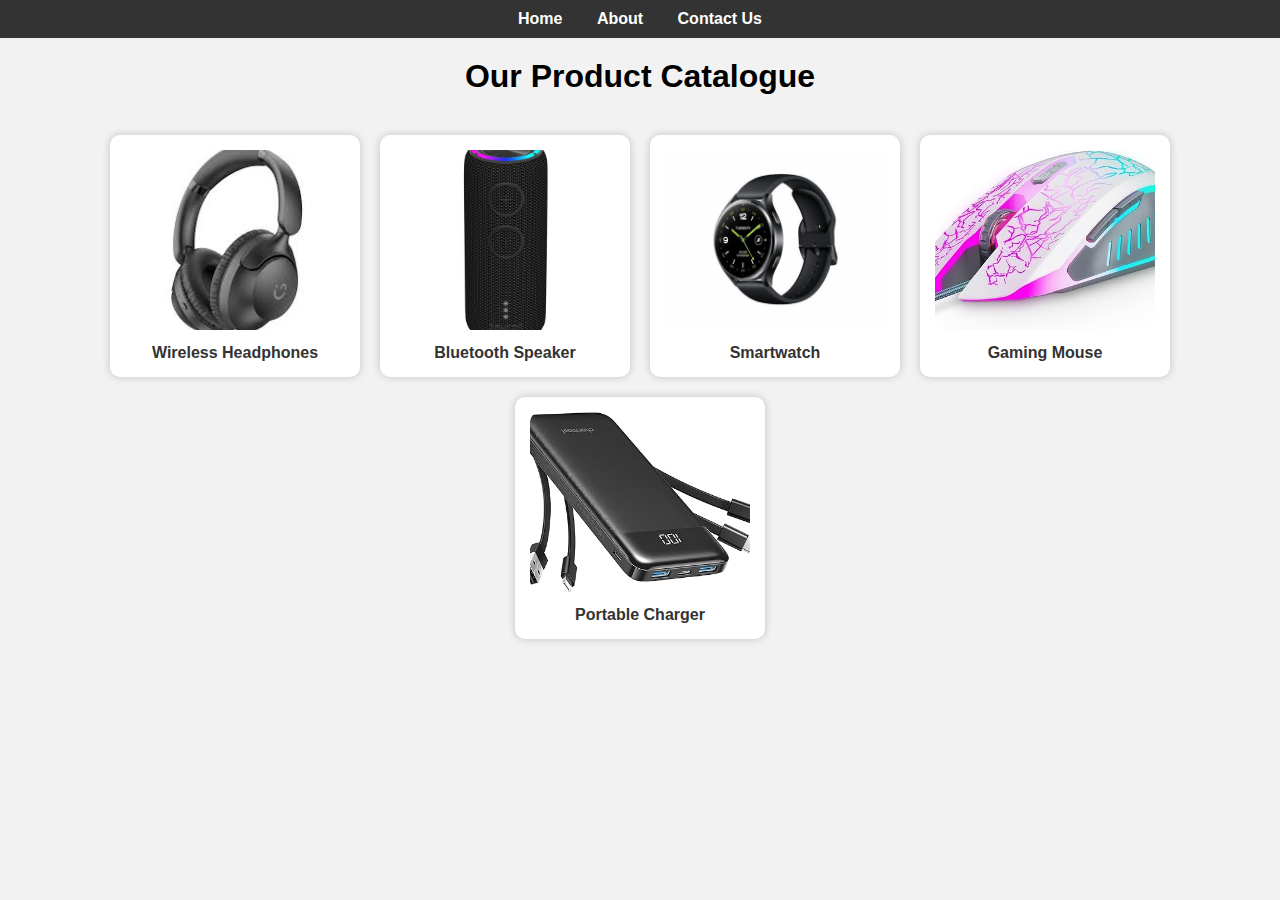
<file: index.html>
<!DOCTYPE html>
<html lang="en">
<head>
<meta charset="UTF-8">
<meta name="viewport" content="width=device-width, initial-scale=1.0">
<title>Tech Store - Home</title>
<style>
body { font-family: Arial, sans-serif; background:#f2f2f2; margin:0; padding:0; }
nav { background:#333; padding:10px; text-align:center; }
nav a { color:white; margin:0 15px; text-decoration:none; font-weight:bold; }
h1 { text-align:center; margin:20px 0; }
.catalogue { display:flex; justify-content:center; flex-wrap:wrap; gap:20px; padding:20px; }
.product { background:white; width:220px; padding:15px; border-radius:10px; text-align:center; box-shadow:0 0 8px rgba(0,0,0,0.2); }
.product img { width:100%; height:180px; object-fit:cover; border-radius:10px; }
.product a { display:block; margin-top:10px; text-decoration:none; font-weight:bold; color:#333; }
</style>
</head>
<body>

<nav>
  <a href="index.html">Home</a>
  <a href="about.html">About</a>
  <a href="contact.html">Contact Us</a>
</nav>

<h1>Our Product Catalogue</h1>

<div class="catalogue">

  <div class="product">
    <img src="product1a.jpg" alt="Wireless Headphones">
    <a href="product.html?id=1">Wireless Headphones</a>
  </div>

  <div class="product">
    <img src="product2a.jpg" alt="Bluetooth Speaker">
    <a href="product.html?id=2">Bluetooth Speaker</a>
  </div>

  <div class="product">
    <img src="product3a.jpg" alt="Smartwatch">
    <a href="product.html?id=3">Smartwatch</a>
  </div>

  <div class="product">
    <img src="product4a.jpg" alt="Gaming Mouse">
    <a href="product.html?id=4">Gaming Mouse</a>
  </div>

  <div class="product">
    <img src="product5a.jpg" alt="Portable Charger">
    <a href="product.html?id=5">Portable Charger</a>
  </div>

</div>

</body>
</html>
</file>
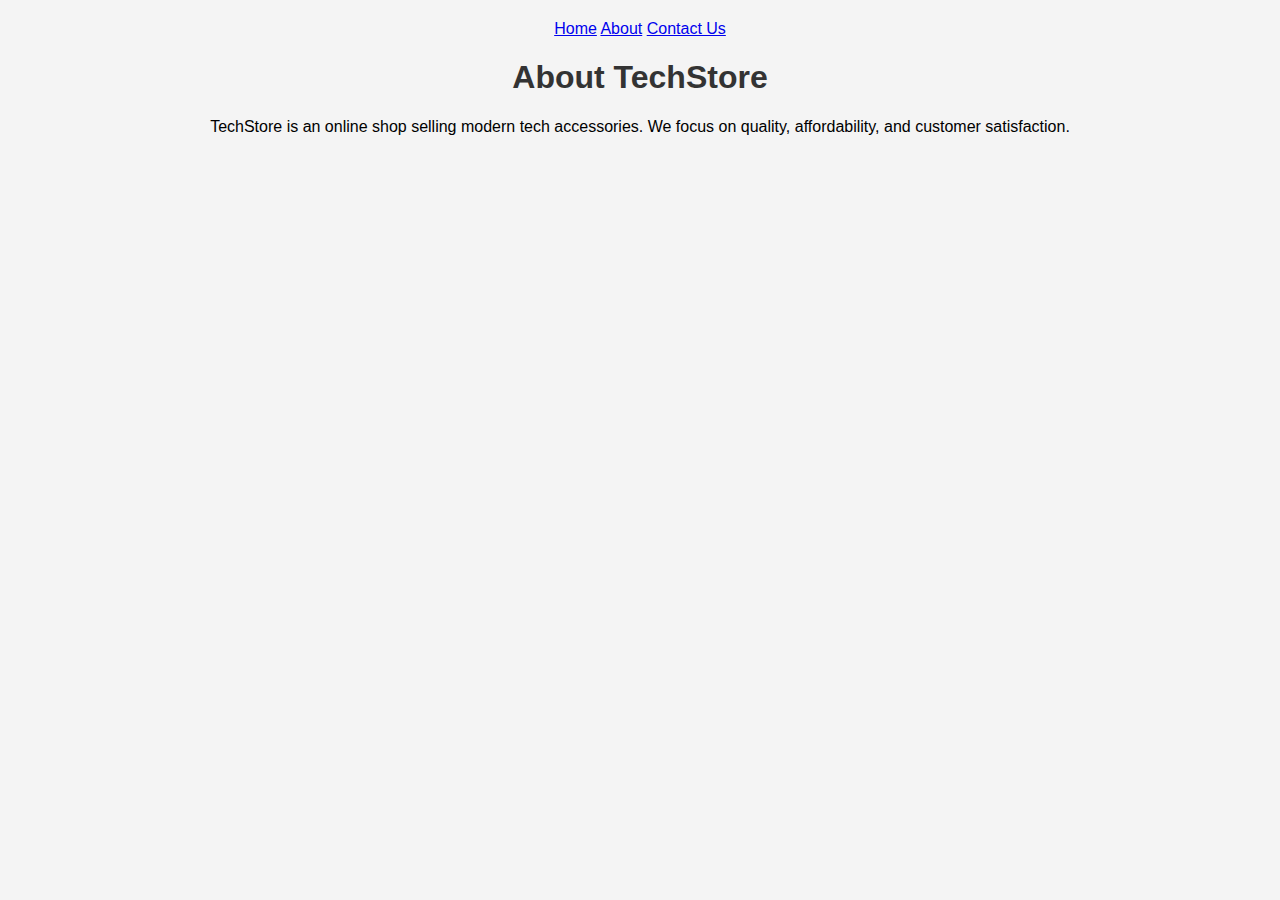
<file: About.html>
<!DOCTYPE html>
<html>
<head>
    <title>About Us</title>
    <link rel="stylesheet" href="style.css">
</head>
<body>

<nav>
    <a href="index.html">Home</a>
    <a href="about.html">About</a>
    <a href="contact.html">Contact Us</a>
</nav>

<h1>About TechStore</h1>
<p>
TechStore is an online shop selling modern tech accessories.
We focus on quality, affordability, and customer satisfaction.
</p>

</body>
</html>
</file>
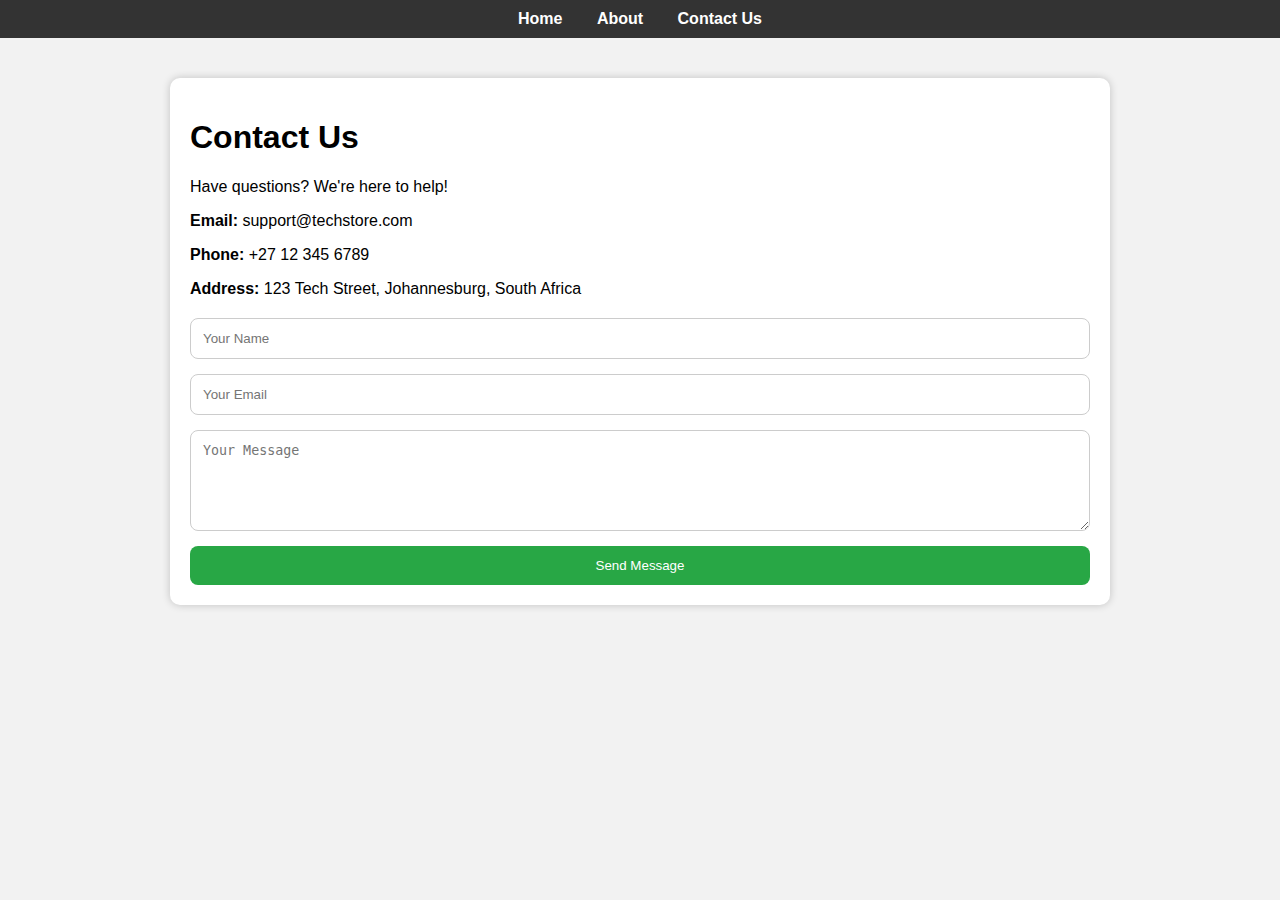
<file: contact.html>
<!DOCTYPE html>
<html lang="en">
<head>
<meta charset="UTF-8">
<meta name="viewport" content="width=device-width, initial-scale=1.0">
<title>Contact Us</title>
<style>
body { font-family: Arial; background:#f2f2f2; margin:0; }
nav { background:#333; padding:10px; text-align:center; }
nav a { color:white; margin:0 15px; text-decoration:none; font-weight:bold; }
.container { max-width:900px; margin:40px auto; background:white; padding:20px; border-radius:10px; box-shadow:0 0 8px rgba(0,0,0,0.2); }
form { display:flex; flex-direction:column; gap:15px; margin-top:20px; }
input, textarea { padding:12px; border-radius:8px; border:1px solid #ccc; }
button { padding:12px; background:#28a745; color:white; border:none; border-radius:8px; cursor:pointer; }
</style>
</head>
<body>

<nav>
  <a href="index.html">Home</a>
  <a href="about.html">About</a>
  <a href="contact.html">Contact Us</a>
</nav>

<div class="container">
<h1>Contact Us</h1>
<p>Have questions? We're here to help!</p>

<p><strong>Email:</strong> support@techstore.com</p>
<p><strong>Phone:</strong> +27 12 345 6789</p>
<p><strong>Address:</strong> 123 Tech Street, Johannesburg, South Africa</p>

<form onsubmit="alert('Thank you! Your message has been sent.'); return false;">
  <input type="text" placeholder="Your Name" required>
  <input type="email" placeholder="Your Email" required>
  <textarea rows="5" placeholder="Your Message" required></textarea>
  <button type="submit">Send Message</button>
</form>
</div>

</body>
</html>
</file>
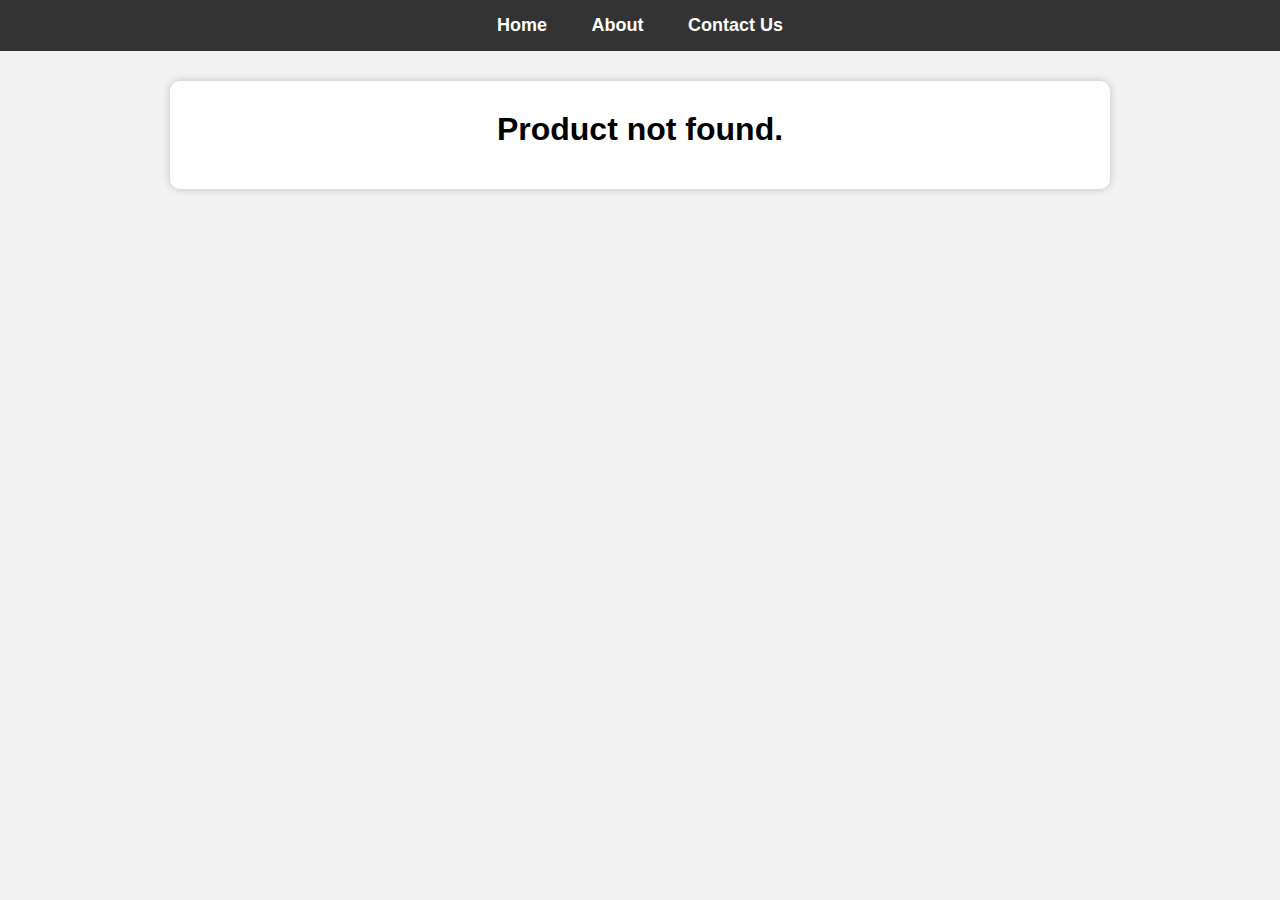
<file: product.html>
<!DOCTYPE html>
<html lang="en">
<head>
<meta charset="UTF-8">
<meta name="viewport" content="width=device-width, initial-scale=1.0">
<title>Product Details</title>
<style>
body { font-family: Arial, sans-serif; background:#f2f2f2; margin:0; padding:0; }
nav { background:#333; padding:15px; text-align:center; }
nav a { color:white; margin:0 20px; text-decoration:none; font-weight:bold; font-size:18px; }
.container { max-width:900px; margin:30px auto; background:white; padding:20px; border-radius:10px; box-shadow:0 0 8px rgba(0,0,0,0.2); }
img { width:300px; height:300px; object-fit:cover; border-radius:10px; display:block; margin:auto; }
h1 { text-align:center; margin-top:10px; }
table { width:80%; margin:20px auto; border-collapse:collapse; }
th, td { border:1px solid #ccc; padding:10px; text-align:left; }
th { background:#eee; }
.description { text-align:center; width:80%; margin:20px auto; }
button { display:block; margin:20px auto; padding:12px 25px; border:none; background:#28a745; color:white; font-size:16px; border-radius:5px; cursor:pointer; }
</style>
</head>
<body>

<nav>
  <a href="index.html">Home</a>
  <a href="about.html">About</a>
  <a href="contact.html">Contact Us</a>
</nav>

<div class="container" id="product-details"></div>

<script>
const id = new URLSearchParams(window.location.search).get("id");

const products = {
    1: {
        name: "Wireless Headphones",
        price: "R899",
        image: "product1a.jpg",
        description: "High-quality wireless headphones with noise cancellation.",
        barcode: "1234567890123",
        stock: 25,
        weight: "250g",
        dimensions: "18cm x 15cm x 8cm"
    },
    2: {
        name: "Bluetooth Speaker",
        price: "R1299",
        image: "product2a.jpg",
        description: "Portable Bluetooth speaker with powerful bass and waterproof design.",
        barcode: "2345678901234",
        stock: 15,
        weight: "600g",
        dimensions: "20cm x 10cm x 10cm"
    },
    3: {
        name: "Smartwatch",
        price: "R1499",
        image: "product3a.jpg",
        description: "Feature-rich smartwatch with health tracking and notifications.",
        barcode: "3456789012345",
        stock: 10,
        weight: "50g",
        dimensions: "4cm x 4cm x 1cm"
    },
    4: {
        name: "Gaming Mouse",
        price: "R699",
        image: "product4a.jpg",
        description: "RGB gaming mouse with adjustable DPI and programmable buttons.",
        barcode: "4567890123456",
        stock: 40,
        weight: "120g",
        dimensions: "12cm x 6cm x 4cm"
    },
    5: {
        name: "Portable Charger",
        price: "R499",
        image: "product5a.jpg",
        description: "10,000mAh portable power bank with fast charging.",
        barcode: "5678901234567",
        stock: 30,
        weight: "200g",
        dimensions: "10cm x 6cm x 2cm"
    }
};

if (products[id]) {
    const p = products[id];
    document.getElementById("product-details").innerHTML = `
        <h1>${p.name}</h1>
        <img src="${p.image}" alt="${p.name}">
        <p class="description">${p.description}</p>

        <table>
            <tr><th>Price</th><td>${p.price}</td></tr>
            <tr><th>Stock</th><td>${p.stock} units</td></tr>
            <tr><th>Barcode</th><td>${p.barcode}</td></tr>
            <tr><th>Weight</th><td>${p.weight}</td></tr>
            <tr><th>Dimensions</th><td>${p.dimensions}</td></tr>
        </table>

        <button onclick="alert('Thank you for purchasing ${p.name}!')">Buy Now</button>
    `;
} else {
    document.getElementById("product-details").innerHTML = "<h1>Product not found.</h1>";
}
</script>

</body>
</html>
</file>
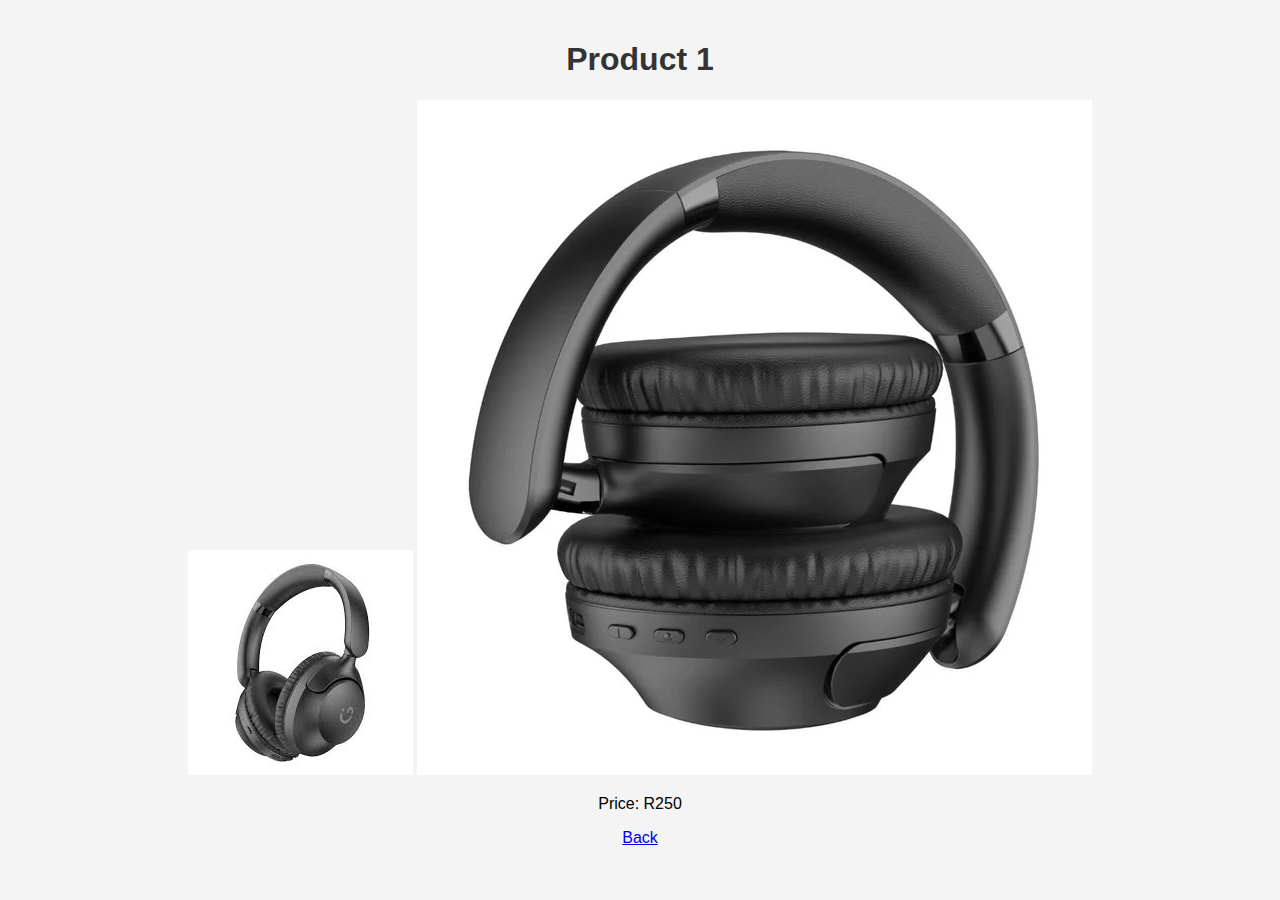
<file: Product1.html>
<!DOCTYPE html>
<html lang="en">
<head>
    <meta charset="UTF-8">
    <title>Product 1</title>
    <link rel="stylesheet" href="style.css">
</head>

<body>
    <h1>Product 1</h1>

    <img src="product1a.jpg"
         onerror="this.onerror=null;this.src='https://via.placeholder.com/300?text=Image+Not+Found';">

    <img src="product1b.jpg"
         onerror="this.onerror=null;this.src='https://via.placeholder.com/300?text=Image+Not+Found';">

    <p>Price: R250</p>

    <a href="index.html">Back</a>
</body>
</html>
</file>
<file: style.css>
body {
  font-family: Arial, sans-serif;
  text-align: center;
  background-color: #f4f4f4;
  margin: 0;
  padding: 20px;
}

h1 {
  color: #333;
}

#catalogue {
  display: flex;
  flex-wrap: wrap;
  justify-content: center;
  gap: 20px;
}

.product {
  background: #fff;
  padding: 10px;
  border-radius: 8px;
  width: 200px;
  box-shadow: 0 4px 6px rgba(0,0,0,0.1);
}

.product img {
  width: 100%;
  height: auto;
  border-radius: 8px;
}
</file>
